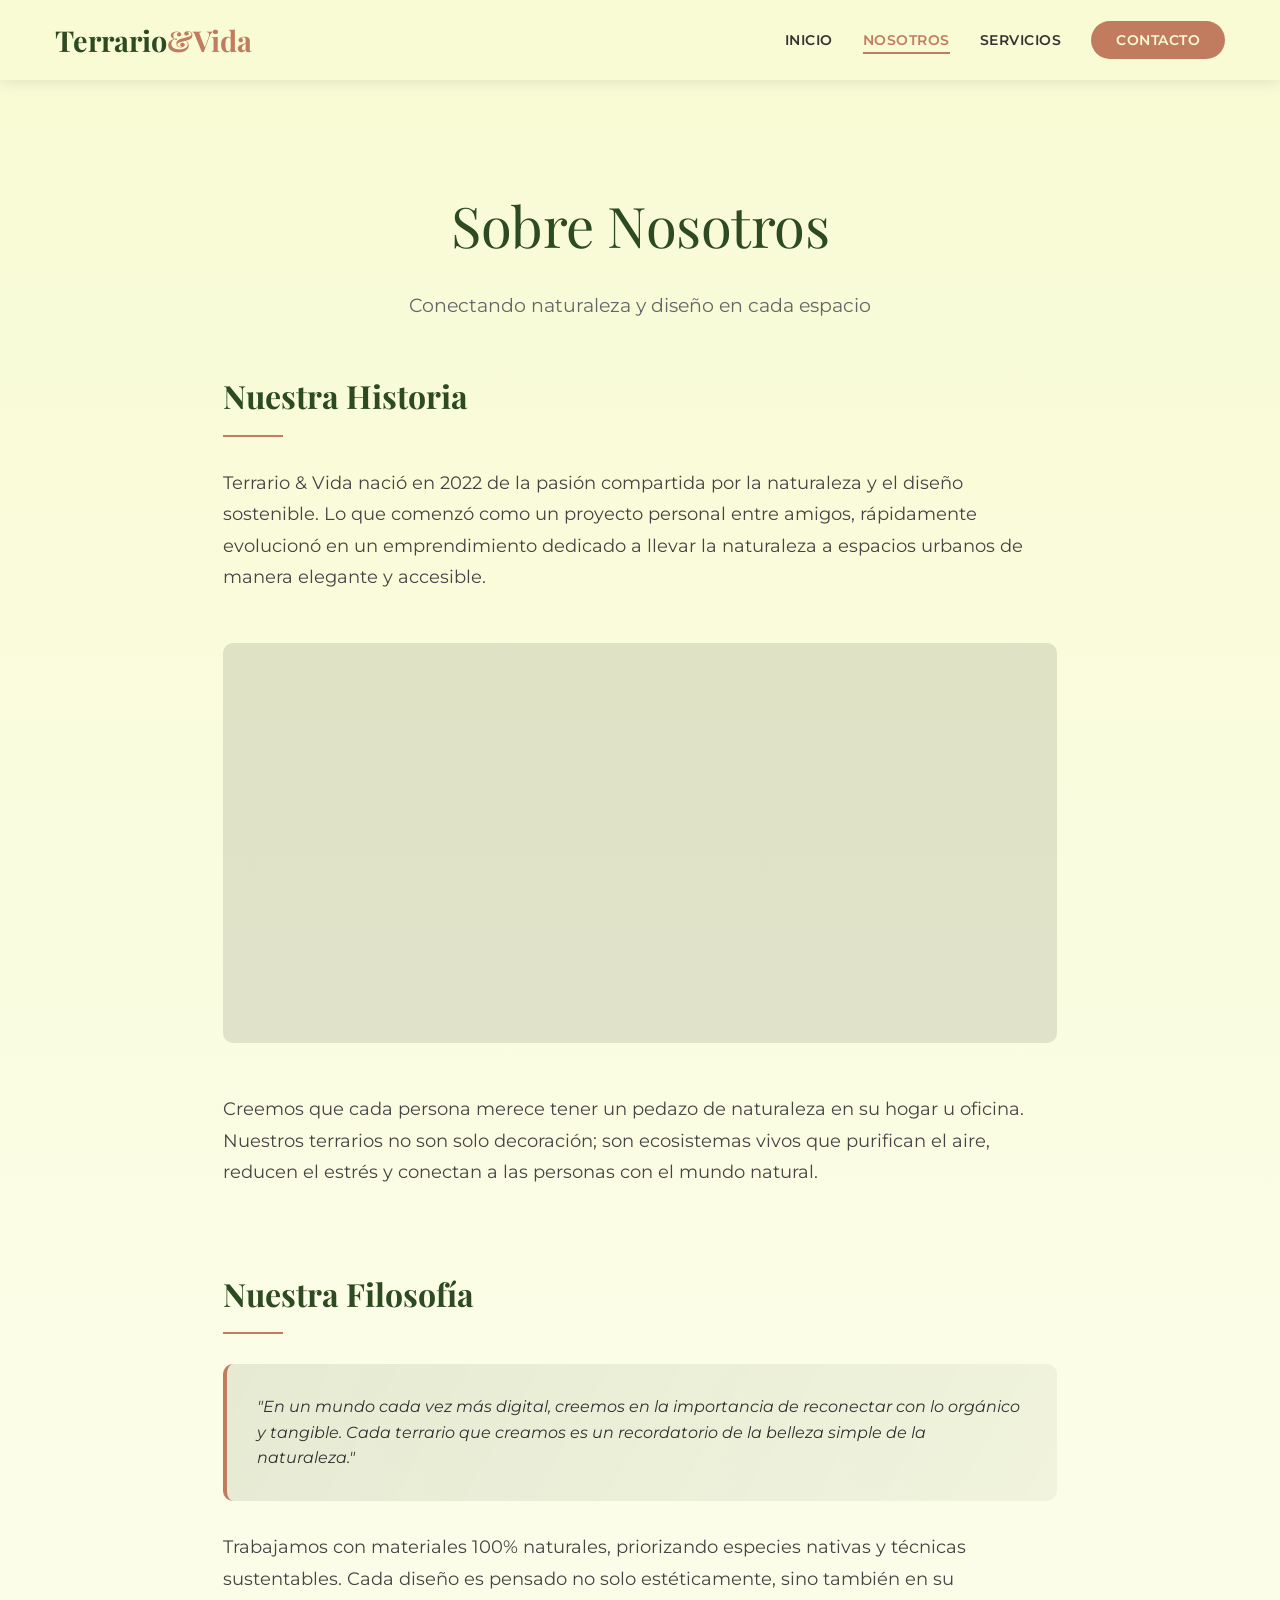
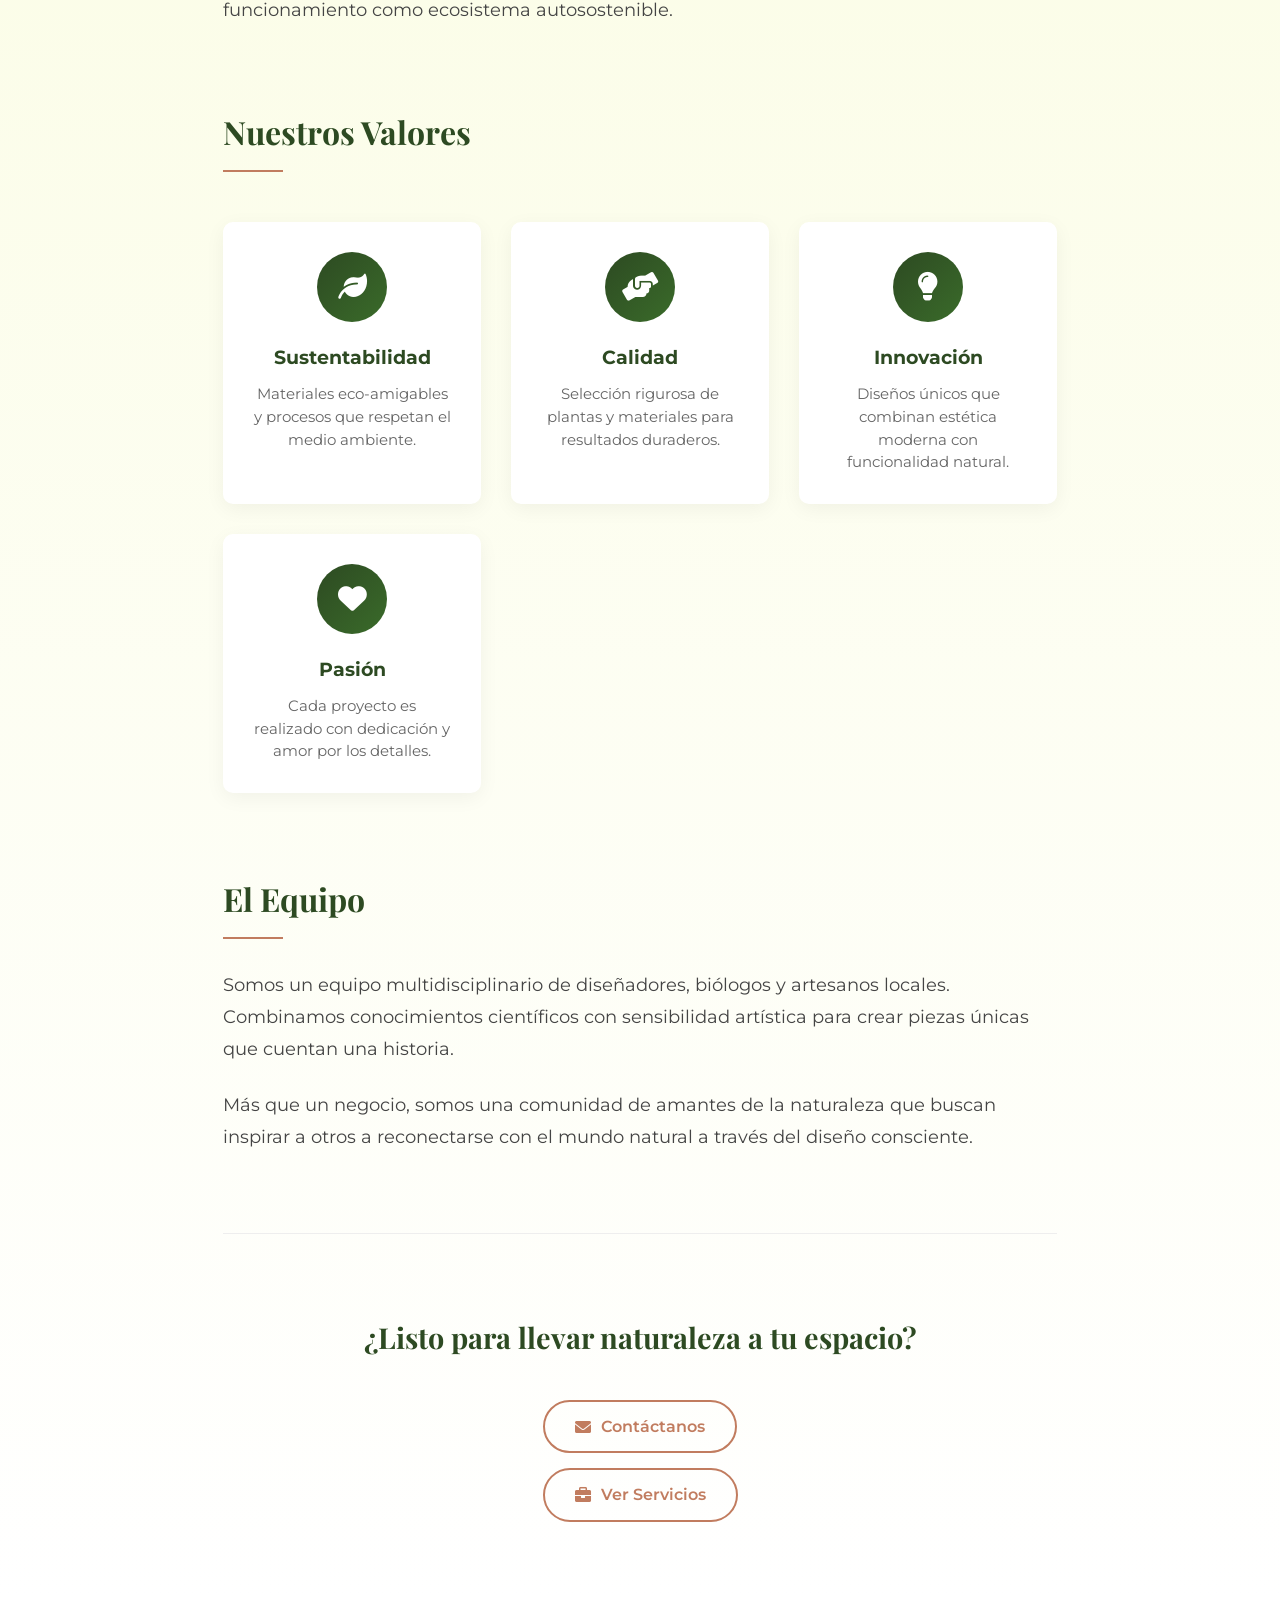
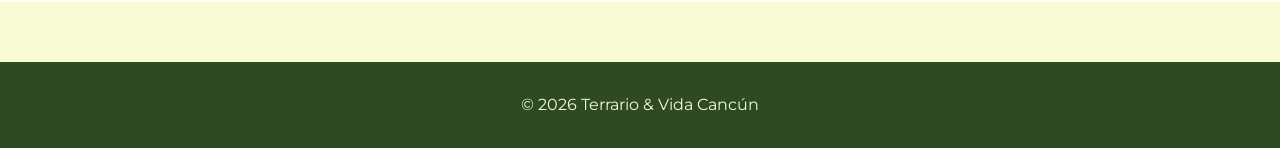
<file: nosotros.html>
<!DOCTYPE html>
<html lang="es">
<head>
    <meta charset="UTF-8">
    <meta name="viewport" content="width=device-width, initial-scale=1.0">
    <title>Sobre Nosotros | Terrario & Vida</title>
    <link rel="stylesheet" href="style.css">
    <link rel="stylesheet" href="https://cdnjs.cloudflare.com/ajax/libs/font-awesome/6.0.0/css/all.min.css">
    <style>
        /* ESTILOS EXCLUSIVOS PARA PÁGINA NOSOTROS */
        :root {
            --spacing-xl: 80px;
            --spacing-lg: 50px;
            --spacing-md: 30px;
        }

        .page-nosotros {
            padding-top: 100px;
            background: linear-gradient(180deg, #f8fbd3 0%, #ffffff 100%); /* Degradado de fondo */
            min-height: 100vh;
        }

        /* HERO MINIMALISTA */
        .hero-minimal {
            text-align: center;
            padding: var(--spacing-xl) 0 var(--spacing-lg);
            max-width: 800px;
            margin: 0 auto;
        }

        .hero-minimal h1 {
            font-family: 'Playfair Display', serif;
            font-size: 3.5rem;
            color: var(--primary-color);
            margin-bottom: 20px;
            font-weight: 400;
            letter-spacing: -0.5px;
        }

        .hero-minimal .subtitle {
            font-size: 1.2rem;
            color: #666;
            max-width: 600px;
            margin: 0 auto;
            line-height: 1.6;
        }

        /* CONTENIDO PRINCIPAL */
        .content-section {
            max-width: 1000px;
            margin: 0 auto;
            padding: 0 20px;
        }

        .content-block {
            margin-bottom: var(--spacing-xl);
            opacity: 0;
            transform: translateY(30px);
            animation: fadeUp 0.8s ease forwards; /* Animación de aparición */
        }

        .content-block:nth-child(2) { animation-delay: 0.2s; }
        .content-block:nth-child(3) { animation-delay: 0.4s; }
        .content-block:nth-child(4) { animation-delay: 0.6s; }

        @keyframes fadeUp {
            to {
                opacity: 1;
                transform: translateY(0);
            }
        }

        /* TÍTULOS ELEGANTES */
        .section-heading {
            font-family: 'Playfair Display', serif;
            font-size: 2rem;
            color: var(--primary-color);
            margin-bottom: var(--spacing-md);
            position: relative;
            padding-bottom: 15px;
        }

        .section-heading::after { /* Línea decorativa bajo el título */
            content: '';
            position: absolute;
            bottom: 0;
            left: 0;
            width: 60px;
            height: 2px;
            background: var(--secondary-color);
        }

        /* TEXTO ELEGANTE */
        .elegant-text {
            font-size: 1.1rem;
            line-height: 1.8;
            color: #444;
            margin-bottom: 25px;
        }

        .highlight-text { /* Caja de texto destacada */
            background: linear-gradient(120deg, rgba(45, 74, 34, 0.1) 0%, rgba(45, 74, 34, 0.05) 100%);
            padding: var(--spacing-md);
            border-radius: 10px;
            border-left: 4px solid var(--secondary-color); /* Borde lateral decorativo */
            font-style: italic;
            margin: var(--spacing-md) 0;
        }

        /* VALORES EN GRID */
        .values-grid {
            display: grid;
            grid-template-columns: repeat(auto-fit, minmax(250px, 1fr)); /* Grid responsivo */
            gap: var(--spacing-md);
            margin-top: var(--spacing-lg);
        }

        .value-card {
            text-align: center;
            padding: var(--spacing-md);
            background: white;
            border-radius: 10px;
            box-shadow: 0 5px 20px rgba(0, 0, 0, 0.05);
            transition: transform 0.3s ease;
        }

        .value-card:hover {
            transform: translateY(-5px);
        }

        .value-icon {
            width: 70px;
            height: 70px;
            margin: 0 auto 20px;
            display: flex;
            align-items: center;
            justify-content: center;
            border-radius: 50%;
            background: linear-gradient(135deg, var(--primary-color), #3a6b2a);
            color: white;
            font-size: 1.8rem;
        }

        .value-card h3 {
            color: var(--primary-color);
            margin-bottom: 10px;
            font-size: 1.2rem;
        }

        .value-card p {
            color: #666;
            font-size: 0.95rem;
            line-height: 1.5;
        }

        /* CTA ELEGANTE */
        .cta-elegant {
            text-align: center;
            padding: var(--spacing-xl) 0;
            border-top: 1px solid #eee; /* Línea separadora sutil */
            margin-top: var(--spacing-xl);
        }

        .cta-elegant h3 {
            font-family: 'Playfair Display', serif;
            color: var(--primary-color);
            font-size: 1.8rem;
            margin-bottom: var(--spacing-md);
        }

        .btn-elegant {
            display: inline-flex;
            align-items: center;
            gap: 10px;
            background: transparent;
            color: var(--secondary-color);
            border: 2px solid var(--secondary-color); /* Botón con borde */
            padding: 12px 30px;
            border-radius: 30px;
            font-weight: 600;
            text-decoration: none;
            transition: all 0.3s ease;
            margin-top: 10px;
        }

        .btn-elegant:hover {
            background: var(--secondary-color);
            color: white;
            transform: translateY(-2px);
        }

        /* IMAGEN MINIMALISTA */
        .minimal-image {
            width: 100%;
            height: 400px;
            background: linear-gradient(rgba(0,0,0,0.1), rgba(0,0,0,0.1)), 
                        url('https://images.unsplash.com/photo-1416879595882-3373a0480b5b?ixlib=rb-1.2.1&auto=format&fit=crop&w=1200&q=80');
            background-size: cover;
            background-position: center;
            border-radius: 10px;
            margin: var(--spacing-lg) 0;
        }

        /* RESPONSIVE */
        @media (max-width: 768px) {
            .hero-minimal h1 {
                font-size: 2.5rem;
            }
            
            .values-grid {
                grid-template-columns: 1fr; /* Una columna en móviles */
            }
            
            .minimal-image {
                height: 250px;
            }
            
            .section-heading {
                font-size: 1.6rem;
            }
        }

        @media (max-width: 480px) {
            .hero-minimal h1 {
                font-size: 2rem;
            }
            
            .hero-minimal .subtitle {
                font-size: 1rem;
            }
            
            .elegant-text {
                font-size: 1rem;
            }
        }
    </style>
</head>
<body>
    <header class="header">
        <div class="container nav-container">
            <a href="index.html" class="logo">Terrario<span>&Vida</span></a>
            <nav class="nav">
                <ul class="nav-list">
                    <li><a href="index.html#inicio">Inicio</a></li>
                    <li><a href="nosotros.html" class="active">Nosotros</a></li> <!-- Enlace activo con clase .active -->
                    <li><a href="index.html#servicios">Servicios</a></li>
                    <li><a href="index.html#contacto" class="btn-nav">Contacto</a></li>
                </ul>
            </nav>
        </div>
    </header>

    <main class="page-nosotros">
        <!-- HERO MINIMALISTA -->
        <section class="hero-minimal">
            <div class="container">
                <h1>Sobre Nosotros</h1>
                <p class="subtitle">Conectando naturaleza y diseño en cada espacio</p>
            </div>
        </section>

        <!-- CONTENIDO PRINCIPAL -->
        <div class="content-section">
            <div class="container">
                <!-- BLOQUE 1: Nuestra Historia -->
                <div class="content-block">
                    <h2 class="section-heading">Nuestra Historia</h2>
                    <p class="elegant-text">
                        Terrario & Vida nació en 2022 de la pasión compartida por la naturaleza y el diseño sostenible. 
                        Lo que comenzó como un proyecto personal entre amigos, rápidamente evolucionó en un emprendimiento 
                        dedicado a llevar la naturaleza a espacios urbanos de manera elegante y accesible.
                    </p>
                    
                    <div class="minimal-image"></div> <!-- Imagen con fondo CSS -->
                    
                    <p class="elegant-text">
                        Creemos que cada persona merece tener un pedazo de naturaleza en su hogar u oficina. 
                        Nuestros terrarios no son solo decoración; son ecosistemas vivos que purifican el aire, 
                        reducen el estrés y conectan a las personas con el mundo natural.
                    </p>
                </div>

                <!-- BLOQUE 2: Nuestra Filosofía -->
                <div class="content-block">
                    <h2 class="section-heading">Nuestra Filosofía</h2>
                    
                    <div class="highlight-text"> <!-- Cita destacada -->
                        "En un mundo cada vez más digital, creemos en la importancia de reconectar con lo orgánico 
                        y tangible. Cada terrario que creamos es un recordatorio de la belleza simple de la naturaleza."
                    </div>
                    
                    <p class="elegant-text">
                        Trabajamos con materiales 100% naturales, priorizando especies nativas y técnicas sustentables. 
                        Cada diseño es pensado no solo estéticamente, sino también en su funcionamiento como ecosistema 
                        autosostenible.
                    </p>
                </div>

                <!-- BLOQUE 3: Nuestros Valores -->
                <div class="content-block">
                    <h2 class="section-heading">Nuestros Valores</h2>
                    
                    <div class="values-grid">
                        <div class="value-card">
                            <div class="value-icon">
                                <i class="fas fa-leaf"></i>
                            </div>
                            <h3>Sustentabilidad</h3>
                            <p>Materiales eco-amigables y procesos que respetan el medio ambiente.</p>
                        </div>
                        
                        <div class="value-card">
                            <div class="value-icon">
                                <i class="fas fa-hands-helping"></i>
                            </div>
                            <h3>Calidad</h3>
                            <p>Selección rigurosa de plantas y materiales para resultados duraderos.</p>
                        </div>
                        
                        <div class="value-card">
                            <div class="value-icon">
                                <i class="fas fa-lightbulb"></i>
                            </div>
                            <h3>Innovación</h3>
                            <p>Diseños únicos que combinan estética moderna con funcionalidad natural.</p>
                        </div>
                        
                        <div class="value-card">
                            <div class="value-icon">
                                <i class="fas fa-heart"></i>
                            </div>
                            <h3>Pasión</h3>
                            <p>Cada proyecto es realizado con dedicación y amor por los detalles.</p>
                        </div>
                    </div>
                </div>

                <!-- BLOQUE 4: El Equipo -->
                <div class="content-block">
                    <h2 class="section-heading">El Equipo</h2>
                    <p class="elegant-text">
                        Somos un equipo multidisciplinario de diseñadores, biólogos y artesanos locales. 
                        Combinamos conocimientos científicos con sensibilidad artística para crear piezas 
                        únicas que cuentan una historia.
                    </p>
                    
                    <p class="elegant-text">
                        Más que un negocio, somos una comunidad de amantes de la naturaleza que buscan 
                        inspirar a otros a reconectarse con el mundo natural a través del diseño consciente.
                    </p>
                </div>

                <!-- CTA FINAL -->
                <div class="cta-elegant">
                    <h3>¿Listo para llevar naturaleza a tu espacio?</h3>
                    <a href="index.html#contacto" class="btn-elegant">
                        <i class="fas fa-envelope"></i> Contáctanos
                    </a>
                    <br>
                    <a href="index.html#servicios" class="btn-elegant" style="margin-top: 15px;">
                        <i class="fas fa-briefcase"></i> Ver Servicios
                    </a>
                </div>
            </div>
        </div>
    </main>

    <footer class="footer">
        <p>&copy; 2026 Terrario & Vida Cancún</p>
    </footer>

    <script src="script.js"></script>
    <script>
        // Animación suave para los content blocks al hacer scroll
        document.addEventListener('DOMContentLoaded', function() {
            const observer = new IntersectionObserver((entries) => { /* Observer API para animación al aparecer */
                entries.forEach(entry => {
                    if (entry.isIntersecting) {
                        entry.target.style.opacity = '1';
                        entry.target.style.transform = 'translateY(0)';
                    }
                });
            }, { threshold: 0.1 });

            document.querySelectorAll('.content-block').forEach(block => {
                observer.observe(block);
            });
        });
    </script>
</body>
</html>
</file>
<file: style.css>
@import url('https://fonts.googleapis.com/css2?family=Playfair+Display:wght@700&family=Montserrat:wght@400;600&display=swap');

:root { /* Variables CSS para colores principales */
    --primary-color: #2d4a22;
    --secondary-color: #c17c5f;
    --bg-color: #f8fbd3;
    --white: #f8fbd3;
    --light-gray: #ecebe4;
    --text-color: #333;
}

* {
    box-sizing: border-box; /* El padding y border se incluyen en el ancho/alto */
    margin: 0;
    padding: 0;
}

body {
    font-family: 'Montserrat', sans-serif;
    background-color: var(--bg-color);
    color: var(--text-color);
    line-height: 1.6;
}

.container {
    width: 90%;
    max-width: 1200px; /* Ancho máximo del contenido */
    margin: 0 auto;
    padding: 0 15px;
}

.section {
    padding: 80px 0;
}

.section-title {
    text-align: center;
    margin-bottom: 50px;
    font-family: 'Playfair Display', serif;
    color: var(--primary-color);
    font-size: 2.5rem;
}

.bg-light {
    background-color: var(--light-gray);
}

/* HEADER */
.header {
    background: var(--white);
    height: 80px;
    position: fixed; /* Fijo en la parte superior */
    width: 100%;
    top: 0;
    z-index: 1000; /* Se asegura que esté por encima de otros elementos */
    box-shadow: 0 2px 15px rgba(0, 0, 0, 0.1);
    display: flex;
    align-items: center;
}

.nav-container {
    display: flex;
    justify-content: space-between; /* Logo a la izquierda, nav a la derecha */
    align-items: center;
    width: 100%;
}

.logo {
    font-family: 'Playfair Display', serif;
    font-size: 1.8rem;
    text-decoration: none;
    color: var(--primary-color);
    font-weight: bold;
    transition: color 0.3s;
}

.logo span {
    color: var(--secondary-color);
}

.logo:hover {
    color: #1e3517;
}

.nav-list {
    display: flex;
    gap: 30px;
    list-style: none;
}

.nav-list a {
    text-decoration: none;
    color: var(--text-color);
    font-weight: 600;
    font-size: 0.9rem;
    text-transform: uppercase;
    letter-spacing: 0.5px;
    transition: color 0.3s;
}

.nav-list a:hover {
    color: var(--secondary-color);
}

.btn-nav {
    background: var(--secondary-color);
    color: var(--white) !important;
    padding: 10px 25px !important;
    border-radius: 30px;
    transition: all 0.3s !important;
}

.btn-nav:hover {
    background: var(--primary-color);
    transform: translateY(-2px);
}

/* HERO */
.hero {
    height: 70vh;
    background: linear-gradient(rgba(0, 0, 0, 0.6), rgba(0, 0, 0, 0.6)), 
                url('https://images.pexels.com/photos/10798891/pexels-photo-10798891.jpeg?auto=format&fit=crop&w=1950&q=80');
    background-size: cover;
    background-position: center;
    display: flex;
    align-items: center;
    justify-content: center;
    color: var(--white);
    text-align: center;
    margin-top: 80px; /* Compensa el header fijo */
}

.hero-content h1 {
    font-family: 'Playfair Display', serif;
    font-size: 3.5rem;
    margin-bottom: 20px;
    text-shadow: 2px 2px 4px rgba(0, 0, 0, 0.5);
}

.hero-content p {
    font-size: 1.3rem;
    opacity: 0.9;
}

/* PORTFOLIO GRID */
.portfolio-grid {
    display: grid;
    grid-template-columns: repeat(auto-fit, minmax(300px, 1fr)); /* Grid responsivo */
    gap: 30px;
    margin-top: 30px;
}

.card {
    background: var(--white);
    border-radius: 15px;
    overflow: hidden; /* La imagen no sobresale del borde redondeado */
    box-shadow: 0 5px 15px rgba(0, 0, 0, 0.1);
    transition: transform 0.3s, box-shadow 0.3s;
    height: 100%;
}

.card:hover {
    transform: translateY(-10px); /* Efecto de levantar al pasar el mouse */
    box-shadow: 0 15px 30px rgba(0, 0, 0, 0.2);
}

.card img {
    width: 100%;
    height: 250px;
    object-fit: contain; /* Ajusta la imagen sin recortarla */
    display: block;
}

.card-info {
    padding: 25px;
    text-align: center;
}

.card-info h3 {
    color: var(--primary-color);
    margin-bottom: 10px;
    font-size: 1.4rem;
}

.card-info p {
    color: var(--secondary-color);
    font-weight: 600;
}

.card-link {
    text-decoration: none;
    color: inherit;
    display: block;
}

/* CONTACTO */
.contact-grid {
    display: grid;
    grid-template-columns: 1fr 1fr; /* Dos columnas de igual ancho */
    gap: 50px;
    align-items: start;
}

.contact-left {
    padding-right: 20px;
}

.contact-header {
    margin-bottom: 30px;
}

.contact-header h2 {
    color: var(--primary-color);
    font-size: 2.2rem;
    margin-bottom: 20px;
    font-family: 'Playfair Display', serif;
}

.social-links {
    display: flex;
    gap: 20px;
    margin-top: 20px;
}

.social-links a {
    display: inline-flex;
    align-items: center;
    justify-content: center;
    width: 45px;
    height: 45px;
    background: var(--primary-color);
    color: var(--white);
    border-radius: 50%; /* Hace los enlaces circulares */
    font-size: 1.2rem;
    transition: all 0.3s;
    text-decoration: none;
}

.social-links a:hover {
    background: var(--secondary-color);
    transform: scale(1.1);
}

.contact-info p {
    margin: 15px 0;
    font-size: 1.1rem;
    display: flex;
    align-items: center;
    gap: 15px;
}

.contact-info i {
    color: var(--secondary-color);
    width: 25px;
    text-align: center;
}

/* FORMULARIO */
.contact-form {
    display: flex;
    flex-direction: column;
    gap: 20px;
}

.contact-form input,
.contact-form textarea {
    padding: 15px;
    border: 2px solid #ddd;
    border-radius: 10px;
    width: 100%;
    font-family: inherit;
    font-size: 1rem;
    transition: border-color 0.3s;
}

.contact-form input:focus,
.contact-form textarea:focus {
    outline: none;
    border-color: var(--secondary-color);
}

.contact-form textarea {
    min-height: 150px;
    resize: vertical; /* Permite redimensionar solo verticalmente */
}

.btn-primary {
    background: var(--secondary-color);
    color: var(--white);
    padding: 15px 30px;
    border: none;
    border-radius: 30px;
    cursor: pointer;
    font-weight: bold;
    font-size: 1.1rem;
    transition: all 0.3s;
    text-transform: uppercase;
    letter-spacing: 1px;
}

.btn-primary:hover {
    background: var(--primary-color);
    transform: translateY(-3px);
    box-shadow: 0 5px 15px rgba(0, 0, 0, 0.2);
}

/* FOOTER */
.footer {
    background: var(--primary-color);
    color: var(--white);
    text-align: center;
    padding: 30px 0;
    margin-top: 60px;
}

.footer p {
    margin: 0;
    font-size: 1rem;
}

/* RESPONSIVE */
@media (max-width: 992px) { /* Pantallas medianas */
    .hero-content h1 {
        font-size: 2.8rem;
    }
    
    .section-title {
        font-size: 2.2rem;
    }
}

@media (max-width: 768px) { /* Tablets y móviles grandes */
    .header {
        height: 70px;
    }
    
    .hero {
        height: 50vh;
        margin-top: 70px;
    }
    
    .hero-content h1 {
        font-size: 2.2rem;
    }
    
    .hero-content p {
        font-size: 1.1rem;
    }
    
    .nav-list {
        gap: 15px;
    }
    
    .nav-list a {
        font-size: 0.8rem;
    }
    
    .contact-grid {
        grid-template-columns: 1fr; /* Una columna en móviles */
        gap: 40px;
    }
    
    .contact-left {
        padding-right: 0;
    }
    
    .section {
        padding: 60px 0;
    }
}

@media (max-width: 576px) { /* Móviles pequeños */
    .portfolio-grid {
        grid-template-columns: 1fr;
    }
    
    .hero-content h1 {
        font-size: 1.8rem;
    }
    
    .section-title {
        font-size: 1.8rem;
    }
    
    .btn-nav {
        padding: 8px 20px !important;
    }
}

/* MENÚ HAMBURGUESA PARA MÓVIL */
.menu-toggle {
    display: none; /* Oculto por defecto */
    background: none;
    border: none;
    font-size: 1.5rem;
    color: var(--primary-color);
    cursor: pointer;
}

@media (max-width: 768px) {
    .menu-toggle {
        display: block; /* Solo se muestra en móviles */
    }
    
    .nav-list {
        position: fixed;
        top: 70px;
        left: 0;
        width: 100%;
        background: var(--white);
        flex-direction: column; /* Cambia a columna en móviles */
        padding: 20px;
        box-shadow: 0 5px 15px rgba(0, 0, 0, 0.1);
        transform: translateY(-100%); /* Oculta el menú arriba */
        opacity: 0;
        visibility: hidden;
        transition: all 0.3s;
    }
    
    .nav-list.active { /* Clase que se agrega con JS para mostrar el menú */
        transform: translateY(0);
        opacity: 1;
        visibility: visible;
    }
    
    .nav-list li {
        margin: 10px 0;
    }
}
/* SECCIÓN NOSOTROS */
.about-container {
    display: grid;
    grid-template-columns: 1.2fr 1fr; /* Dos columnas, la primera un poco más ancha */
    gap: 60px;
    align-items: start;
}

.about-header h3 {
    color: var(--primary-color);
    font-size: 2.2rem;
    font-family: 'Playfair Display', serif;
    margin-bottom: 15px;
}

.divider {
    width: 80px;
    height: 4px;
    background: var(--secondary-color);
    border-radius: 2px;
    margin-bottom: 30px;
}

.about-text p {
    font-size: 1.1rem;
    line-height: 1.8;
    color: #444;
    margin-bottom: 25px;
}

/* Grid de características */
.features-grid {
    display: grid;
    grid-template-columns: repeat(2, 1fr); /* Dos columnas fijas */
    gap: 25px;
    margin-top: 40px;
}

.feature-card {
    background: white;
    padding: 25px 20px;
    border-radius: 12px;
    text-align: center;
    box-shadow: 0 5px 15px rgba(0, 0, 0, 0.05);
    transition: all 0.3s ease;
    border: 1px solid #f0f0f0;
}

.feature-card:hover {
    transform: translateY(-5px);
    box-shadow: 0 10px 25px rgba(0, 0, 0, 0.1);
    border-color: var(--secondary-color);
}

.feature-icon {
    width: 60px;
    height: 60px;
    background: linear-gradient(135deg, var(--primary-color), #3a6b2a); /* Degradado */
    border-radius: 50%;
    display: flex;
    align-items: center;
    justify-content: center;
    margin: 0 auto 20px;
    color: white;
    font-size: 1.5rem;
}

.feature-card h4 {
    color: var(--primary-color);
    margin-bottom: 10px;
    font-size: 1.1rem;
}

.feature-card p {
    color: #666;
    font-size: 0.9rem;
    line-height: 1.5;
}
/* Indicador de página activa en nav */
.nav-list a.active {
    color: var(--secondary-color);
    position: relative;
}

.nav-list a.active::after { /* Línea decorativa bajo el enlace activo */
    content: '';
    position: absolute;
    bottom: -5px;
    left: 0;
    width: 100%;
    height: 2px;
    background: var(--secondary-color);
}
</file>
